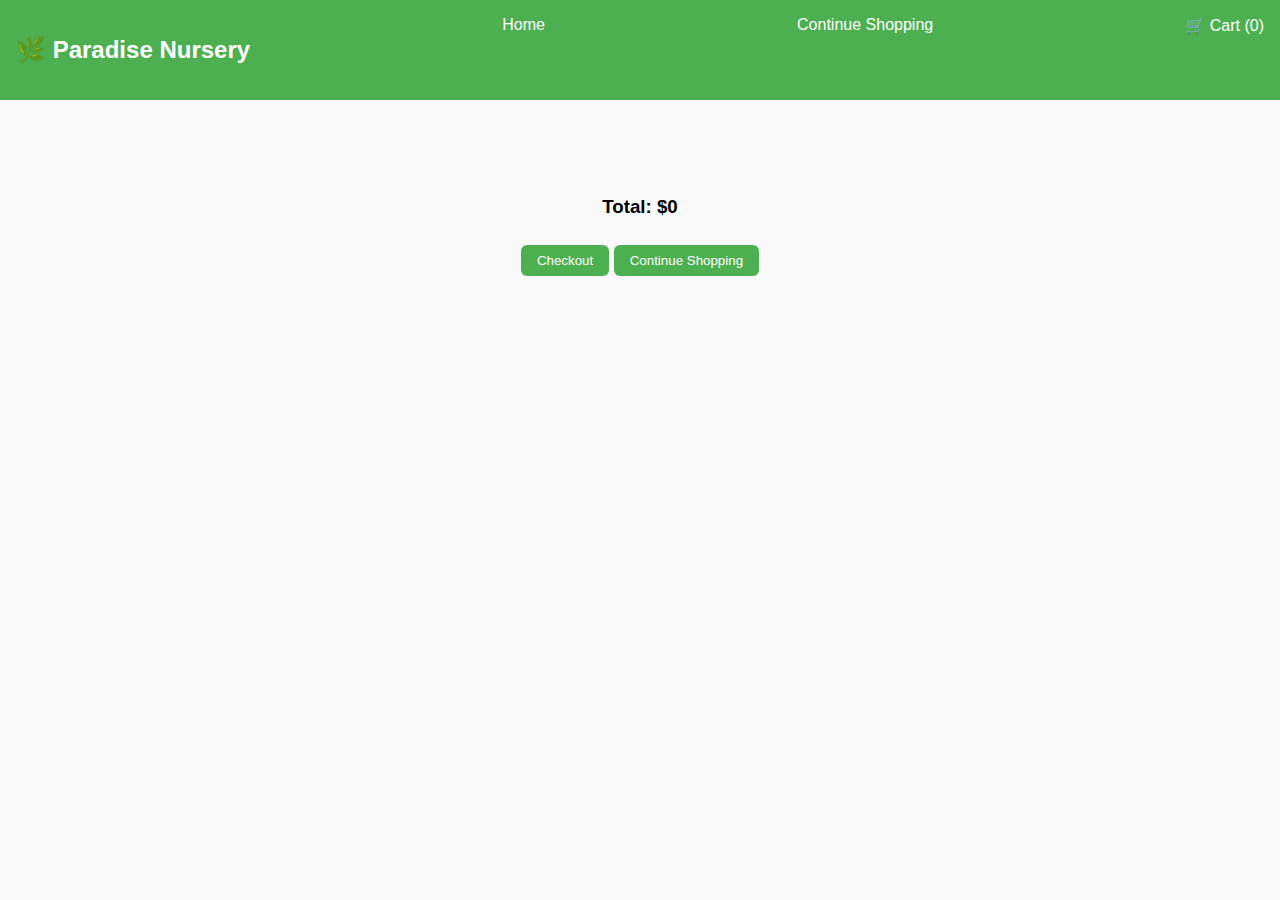
<file: cart.html>
<!DOCTYPE html>
<html lang="en">
<head>
  <meta charset="UTF-8">
  <title>Cart - Paradise Nursery</title>
  <link rel="stylesheet" href="style.css">
</head>
<body>
  <nav>
    <h2>🌿 Paradise Nursery</h2>
    <a href="index.html">Home</a>
    <a href="products.html">Continue Shopping</a>
    <a href="cart.html">🛒 Cart (<span id="cartCount">0</span>)</a>
  </nav>

  <div id="cartItems" class="cart-container"></div>
  <div class="cart-summary">
    <h3>Total: $<span id="totalAmount">0</span></h3>
    <button onclick="alert('Coming soon!')">Checkout</button>
    <button onclick="location.href='products.html'">Continue Shopping</button>
  </div>

  <script src="script.js"></script>
</body>
</html>
</file>
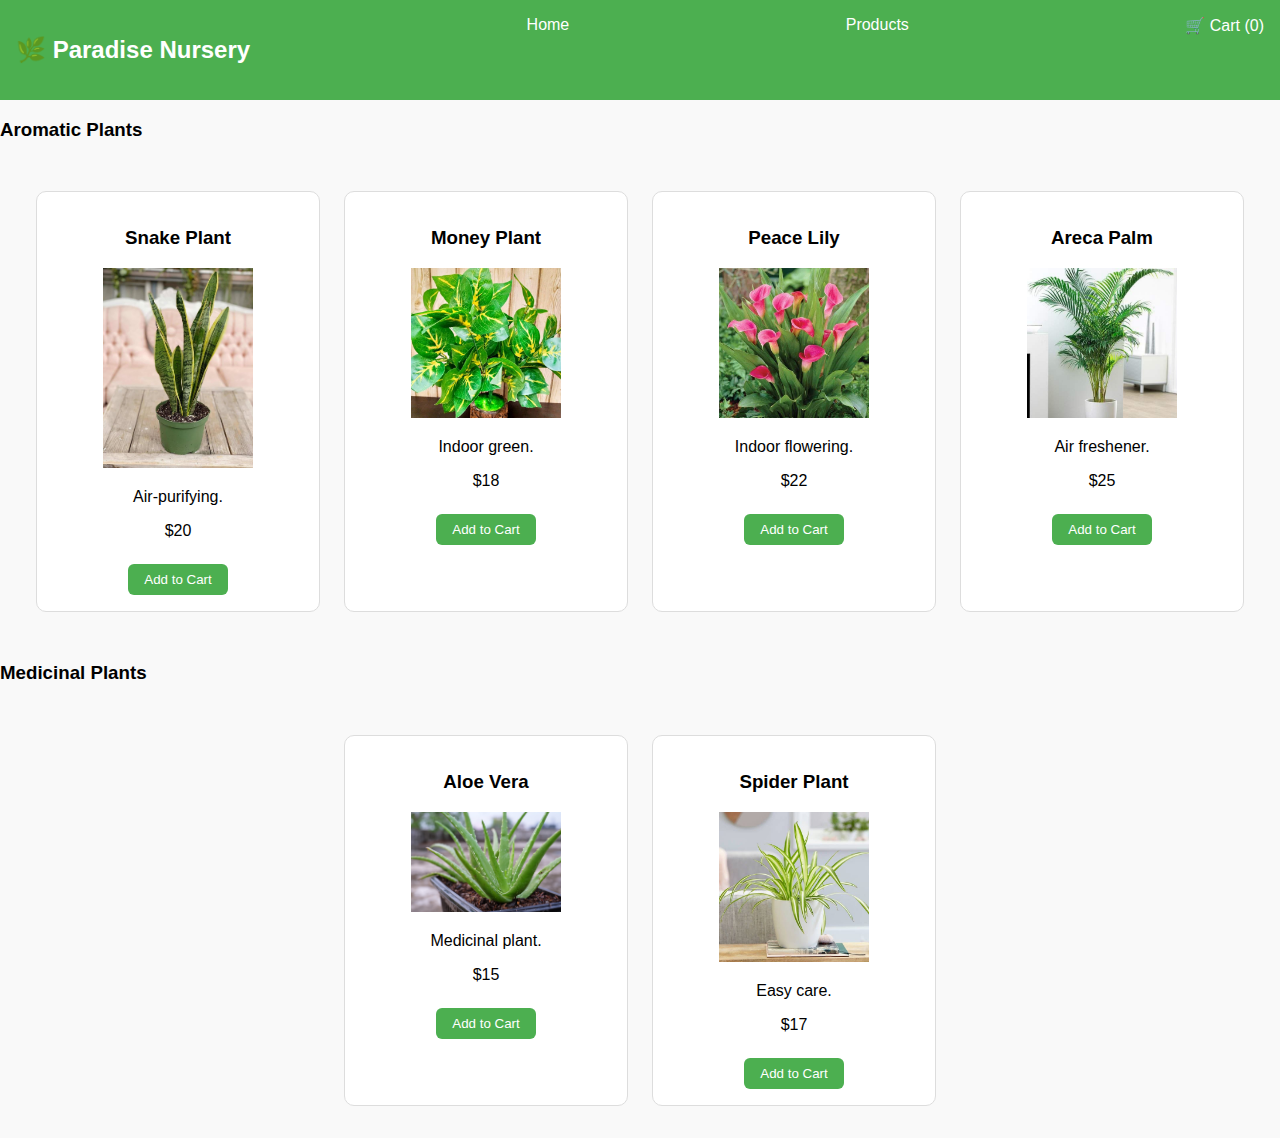
<file: products.html>
<!DOCTYPE html>
<html lang="en">
<head>
  <meta charset="UTF-8">
  <title>Plants - Paradise Nursery</title>
  <link rel="stylesheet" href="style.css">
</head>
<body>
  <nav>
    <h2>🌿 Paradise Nursery</h2>
    <a href="index.html">Home</a>
    <a href="products.html">Products</a>
    <a href="cart.html">🛒 Cart (<span id="cartCount">0</span>)</a>
  </nav>

  <h3>Aromatic Plants</h3>
  <div class="product-grid" id="Aromatic"></div>

  <h3>Medicinal Plants</h3>
  <div class="product-grid" id="Medicinal"></div>

  <script src="script.js"></script>
</body>
</html>
</file>
<file: style.css>
body {
  font-family: Arial, sans-serif;
  margin: 0;
  background-color: #f9f9f9;
}
.site-title {
  color: green;
}
.landing {
  background-image: url('images/landing-bg.jpg');
  background-size: cover;
  background-position: center;
  height: 100vh;
  text-align: center;
  color: white;
  padding-top: 100px;
}

nav {
  background-color: #4CAF50;
  padding: 1rem;
  color: white;
  display: flex;
  justify-content: space-between;
}

nav a {
  color: white;
  text-decoration: none;
  margin-left: 1rem;
}

.product-grid {
  display: flex;
  flex-wrap: wrap;
  padding: 2rem;
  gap: 1.5rem;
  justify-content: center;
}

.product-card, .cart-card {
  background: white;
  border: 1px solid #ddd;
  border-radius: 10px;
  width: 250px;
  padding: 1rem;
  text-align: center;
}

button {
  margin-top: 0.5rem;
  padding: 0.5rem 1rem;
  background-color: #4CAF50;
  color: white;
  border: none;
  border-radius: 6px;
  cursor: pointer;
}

button:disabled {
  background-color: grey;
}

.cart-container {
  padding: 2rem;
  display: flex;
  flex-direction: column;
  gap: 1rem;
}

.cart-summary {
  text-align: center;
  margin-top: 2rem;
}
</file>
